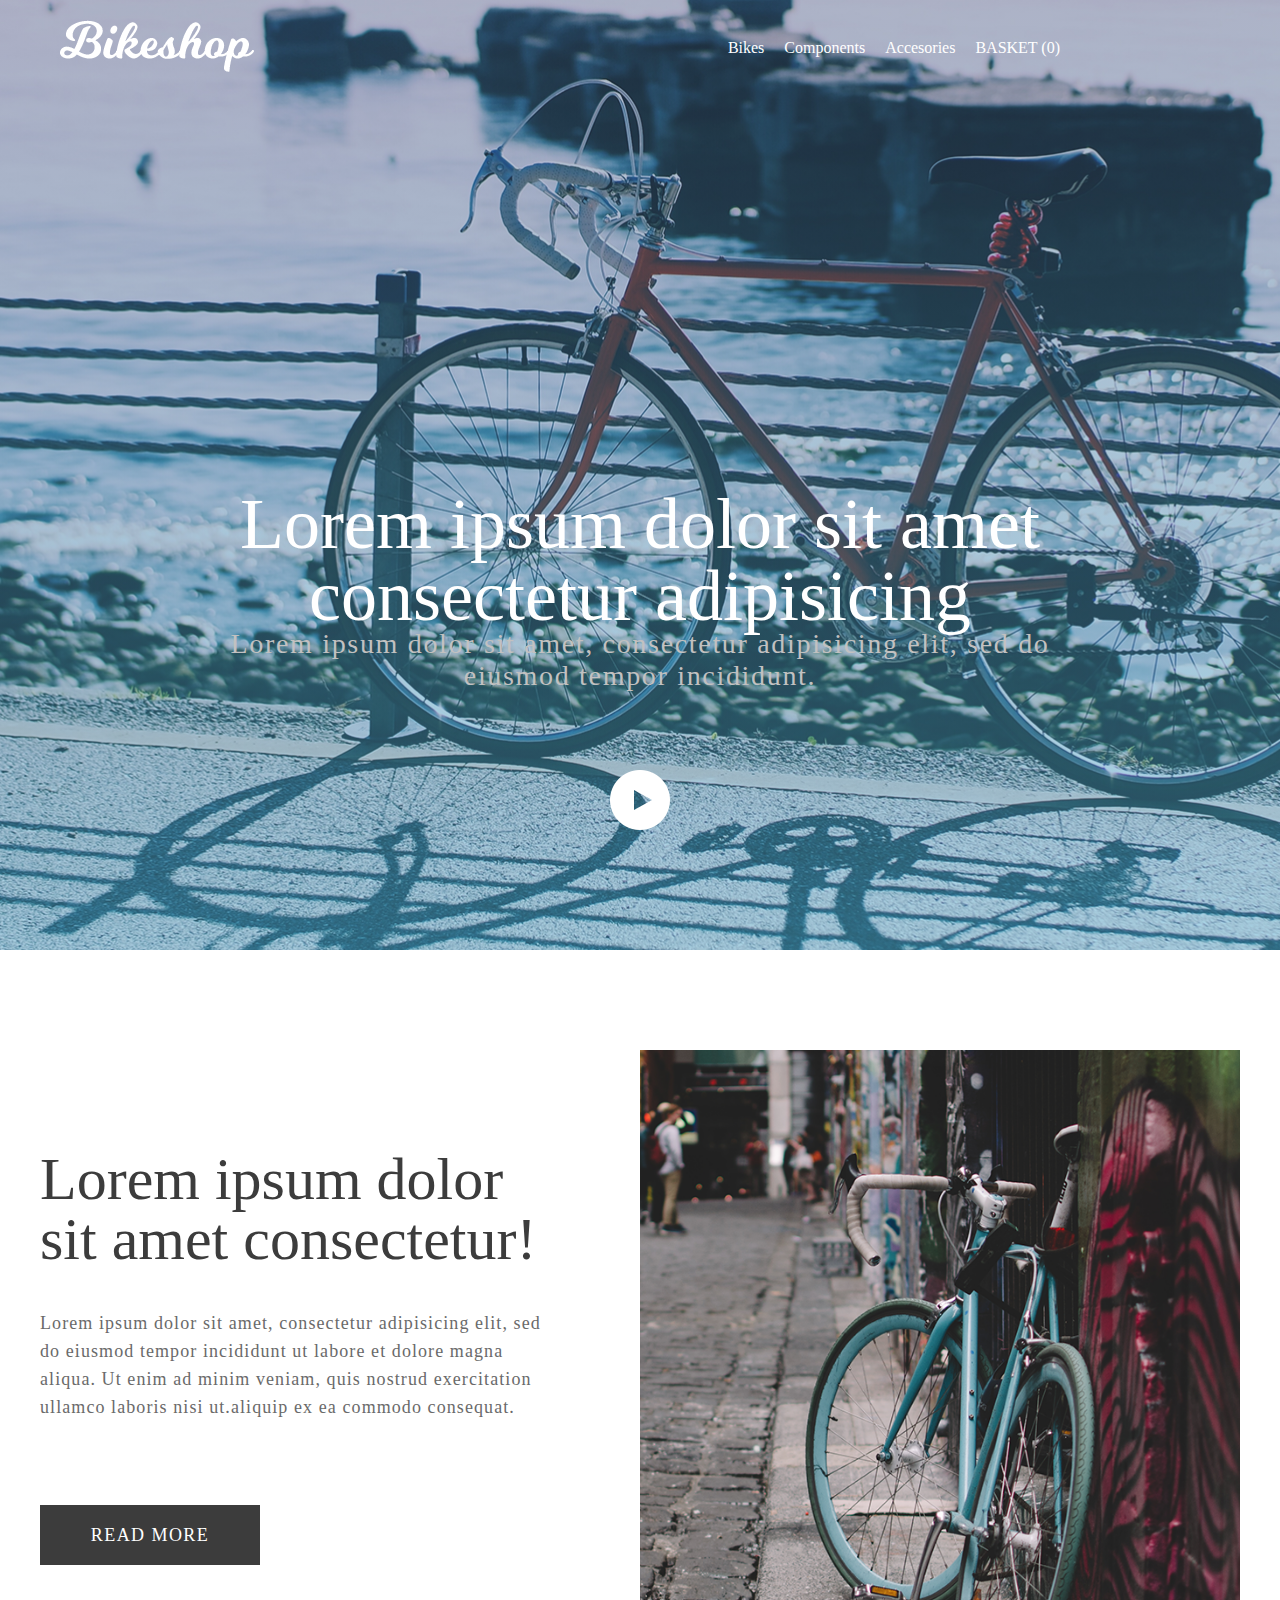
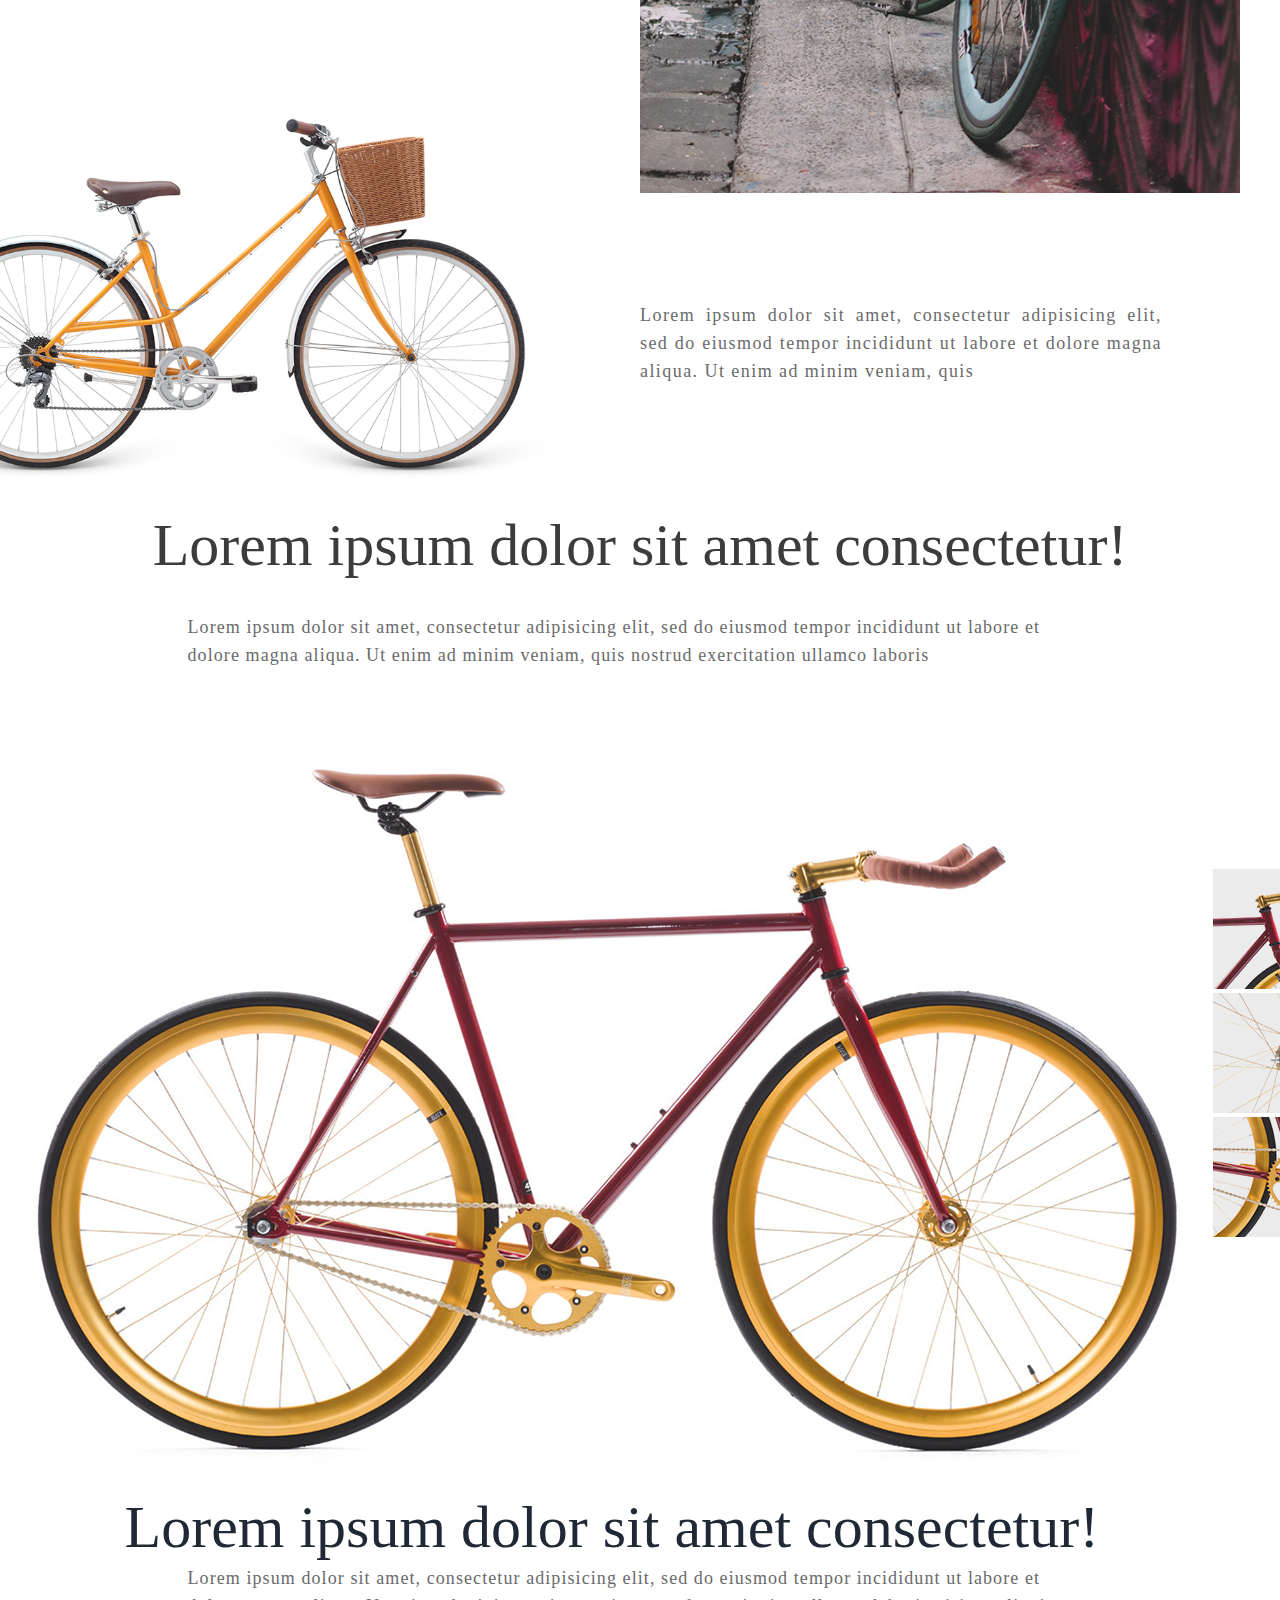
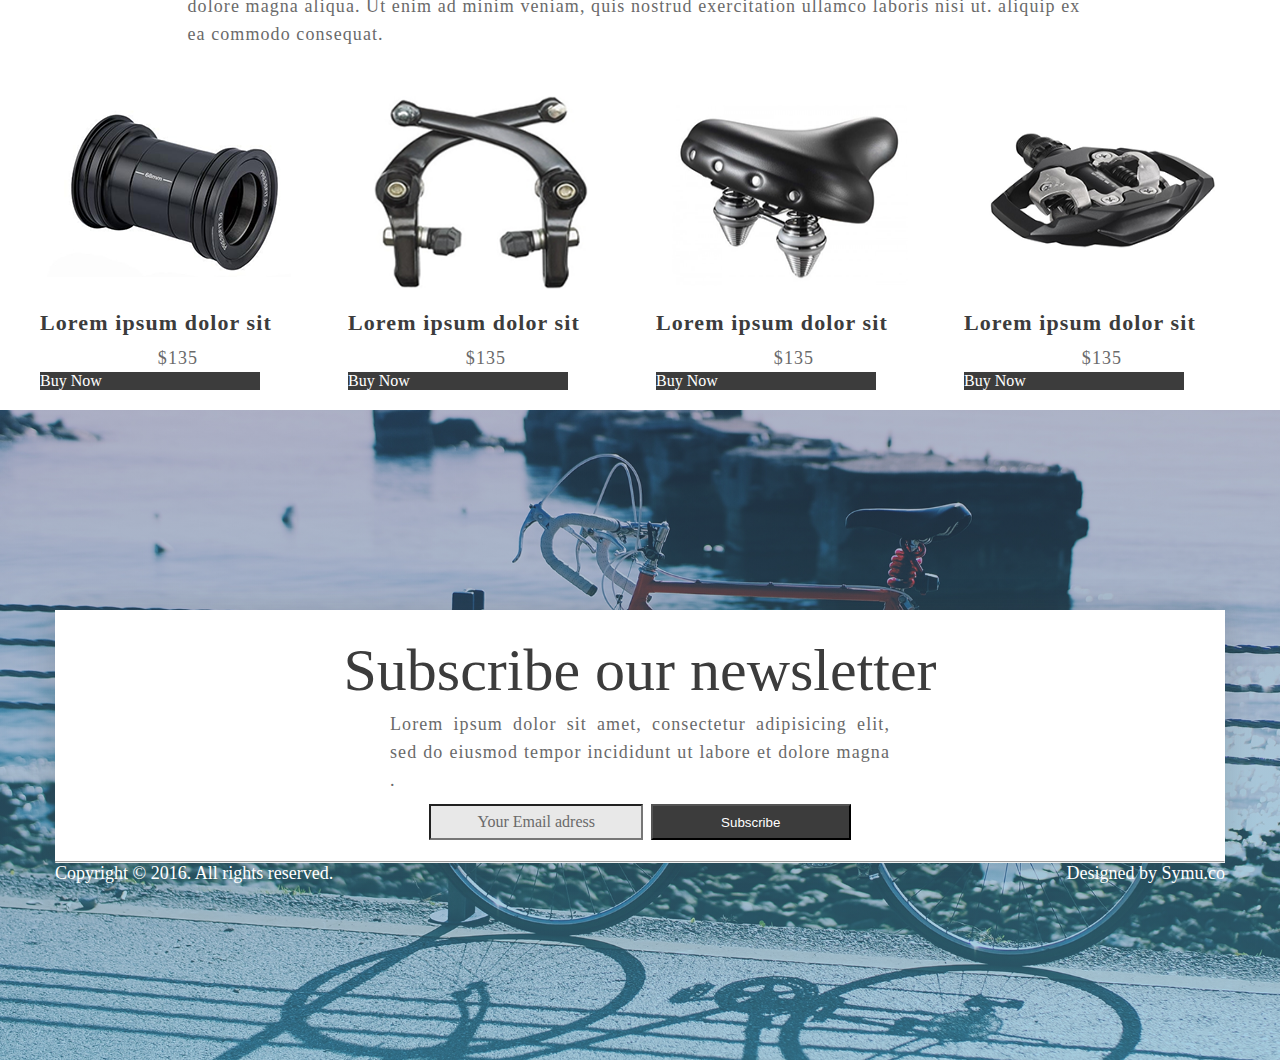
<file: index.html>
<!DOCTYPE html>
<html lang="en">
<head>
    <meta charset="UTF-8">
    <title>Document</title>
    <link rel="stylesheet" href="style.css">
</head>
<body>
    
    
    <header>
      <div class="container">
         <div class="menu-up">
          <div class="logo">
              <a href="#"><img src="img/bikeshop.png" alt="logo"></a>
              
          </div>
          
          <nav>
              <ul class="menu-items">
                  <li><a href="#">Bikes</a></li>
                   <li><a href="#">Components</a></li>
                   <li><a href="#">Accesories</a></li>
                  
					<li class="menu-icon">
						<a href="#" class="basket-icon">BASKET (0)</a>
					</li>
				</ul>
             
              
              
        </nav>
        </div>     
</div>

          
<div class="container">
         <div class="text-header">
            <h1>Lorem ipsum dolor sit amet 
consectetur adipisicing</h1>
       <p>Lorem ipsum dolor sit amet, consectetur adipisicing elit, sed do eiusmod tempor incididunt.
       </p>
    
 </div>
       </div>
                         
       <div class="button">
           <a href="#"><img src="img/play.png" alt="play"></a>
           
       </div>
    
    </header>
    
    <section class="bike">
       <div class="container">
           <div class="content-text">
           <div class="content-text1">
              <div class="text">
               <h1>Lorem ipsum dolor 
sit amet consectetur!</h1>
               
                <p>Lorem ipsum dolor sit amet, consectetur adipisicing elit, sed do eiusmod tempor incididunt ut labore et dolore magna aliqua. Ut enim ad minim veniam, quis nostrud exercitation ullamco laboris nisi ut.aliquip ex ea commodo consequat. 



</p>
             </div>
              
                <div class="buttonbike"><a href="#">Read More</a></div>
                <div class="bike1">
                <img src="img/bike.png" alt="bike1">
                </div>
           </div>
           
           <div class="content-text2">
              <div class="bike2">
                  <img src="img/bike1.png" alt="bike2">
              </div>
              <p>Lorem ipsum dolor sit amet, consectetur adipisicing elit, sed do eiusmod tempor incididunt ut labore et dolore magna aliqua. Ut enim ad minim veniam, quis </p>
               
               
               
               
               
               
           </div>
           
          
           
           
           </div>
           
           
           
       </div> 
        
        
        
        
        
        
    </section>
    
    
    <section class="bikecenter">   
    <div class="container">
    <h1>Lorem ipsum dolor sit amet consectetur!</h1>
    <p>Lorem ipsum dolor sit amet, consectetur adipisicing elit, sed do eiusmod tempor incididunt ut labore et dolore magna aliqua. Ut enim ad minim veniam, quis nostrud exercitation ullamco laboris </p>
    
    </div>
    <div class="bikephotoall">
    <div class="bikephoto">    
        
        <img src="img/bikephoto.png" alt="bike">
        
        
    </div>
    
    <div class="bikephotos">
        <img src="img/1.png" alt="">
           <img src="img/2.png" alt="">
              <img src="img/3.png" alt="">
        
        
    </div>
    
    </div>
    
    
    
    
    
    
    
    
    </section>  
    <section class="accesories">
                     <div class="container">

            <h1>Lorem ipsum dolor sit amet consectetur!</h1>
            <p>Lorem ipsum dolor sit amet, consectetur adipisicing elit, sed do eiusmod tempor incididunt ut labore et dolore magna aliqua. Ut enim ad minim veniam, quis nostrud exercitation ullamco laboris nisi ut.
aliquip ex ea commodo consequat. 

</p>
          
                  
 
              
                
                  
                      
        <div class="acces-all">
            
            
            <div class="col">
                <img src="img/11.png" alt="photo" class="photoacces">
               <h1>Lorem ipsum dolor sit</h1> 
               <p>$135</p>
               <div class="buttonacces"><a href="#">Buy Now</a></div>
                
                
            </div>
            <div class="col">
                <img src="img/12.png" alt="photo" class="photoacces">
               <h1>Lorem ipsum dolor sit</h1> 
               <p>$135</p>
               <div class="buttonacces"><a href="#">Buy Now</a></div>
                
                
            </div>
            <div class="col">
                <img src="img/13.png" alt="photo" class="photoacces">
               <h1>Lorem ipsum dolor sit</h1> 
               <p>$135</p>
               <div class="buttonacces"><a href="#">Buy Now</a></div>
                
                
            </div>
            <div class="col">
                <img src="img/14.png" alt="photo" class="photoacces">
               <h1>Lorem ipsum dolor sit</h1> 
               <p>$135</p>
               <div class="buttonacces"><a href="#">Buy Now</a></div>
                
                
            </div>
            
            
            
            
        </div>    
            
                    </div>
            </section>
    
       
       <footer>
       <div class="container">
           <div class="box1">
               
               <h1>Subscribe our newsletter</h1>
               <p>Lorem ipsum dolor sit amet, consectetur adipisicing elit, sed do eiusmod tempor incididunt ut labore et dolore magna .</p>
               
               <form class="myForm">
  
              <input type="email" name="email_address" id="email_address" value="Your Email adress">
             
               <button>Subscribe</button>
               </form>
               
               </div>
               <hr>
               
               <div class="bottom-text">
                   
                   <p>Copyright © 2016. All rights reserved.</p>
                   <p>Designed by Symu.co</p>
                   </div>
                   </div>
              
                           

           
       </footer>
       
</body>
</html>
</file>
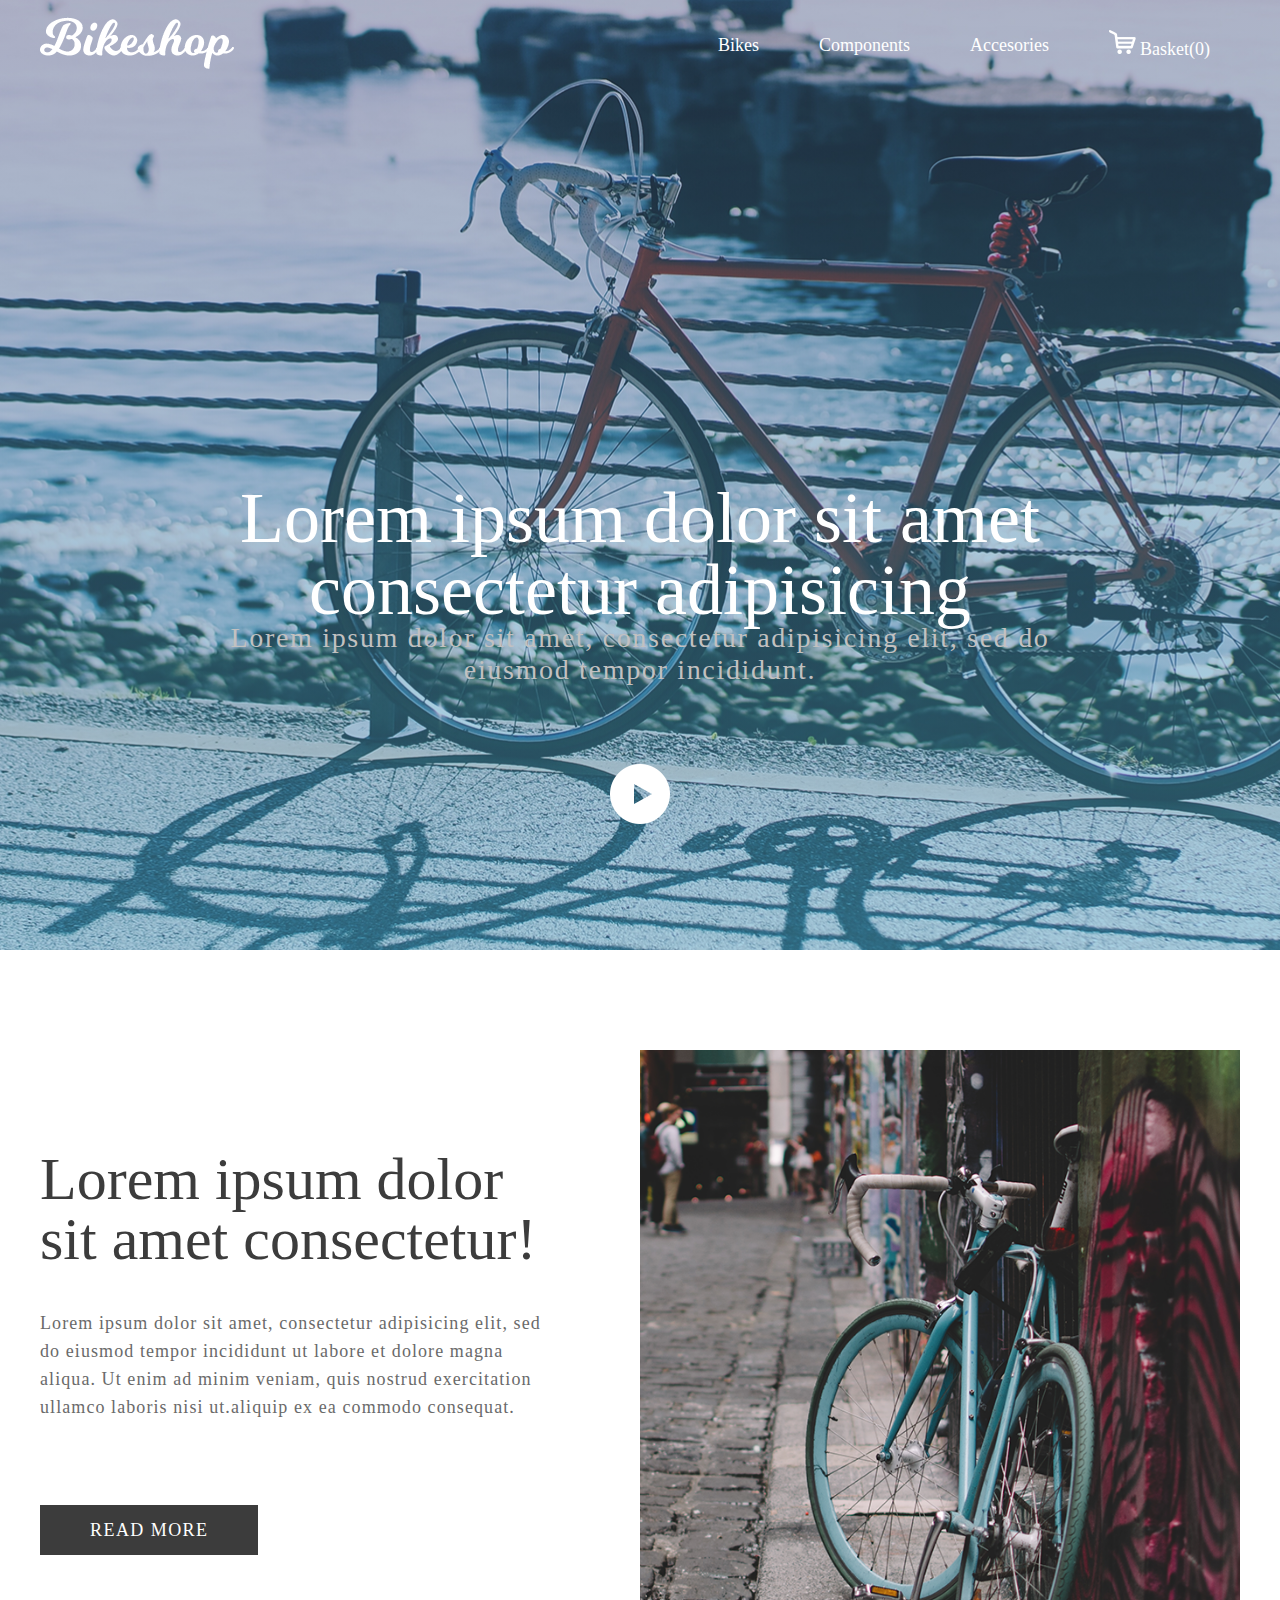
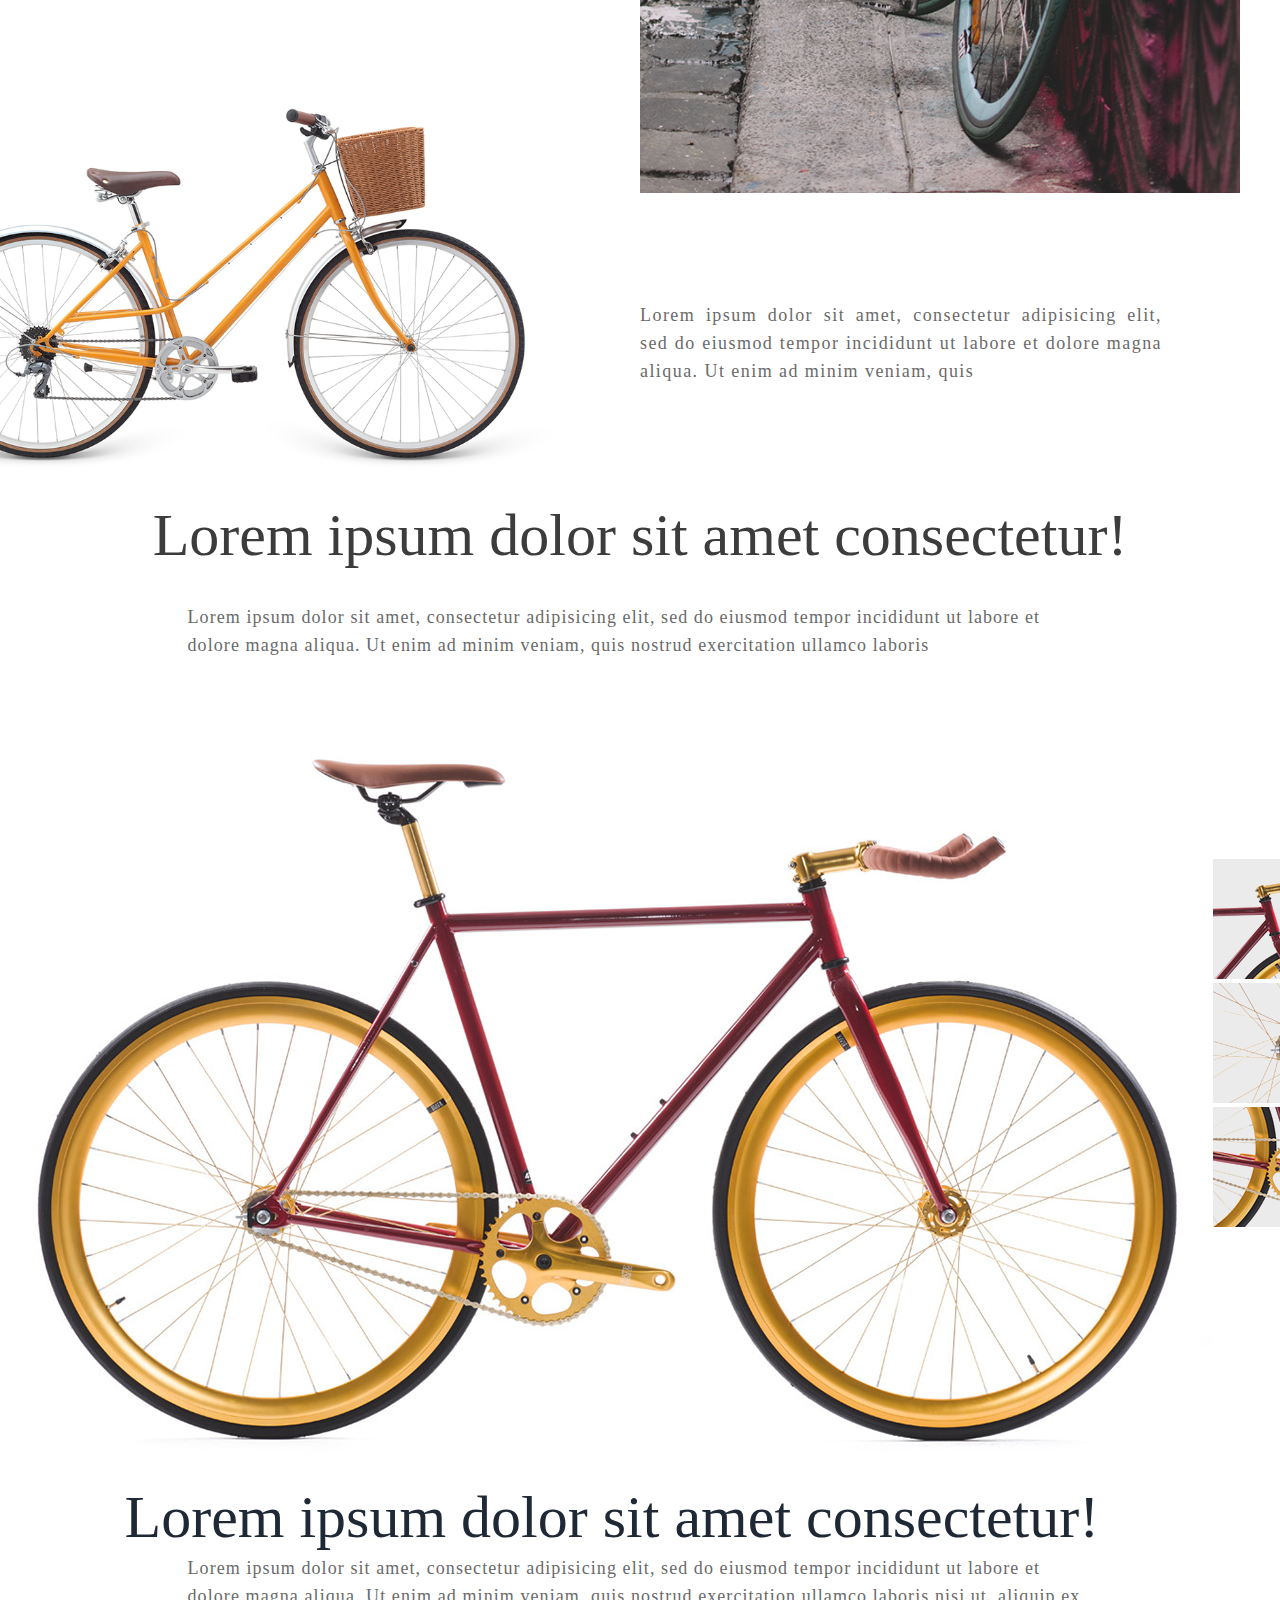
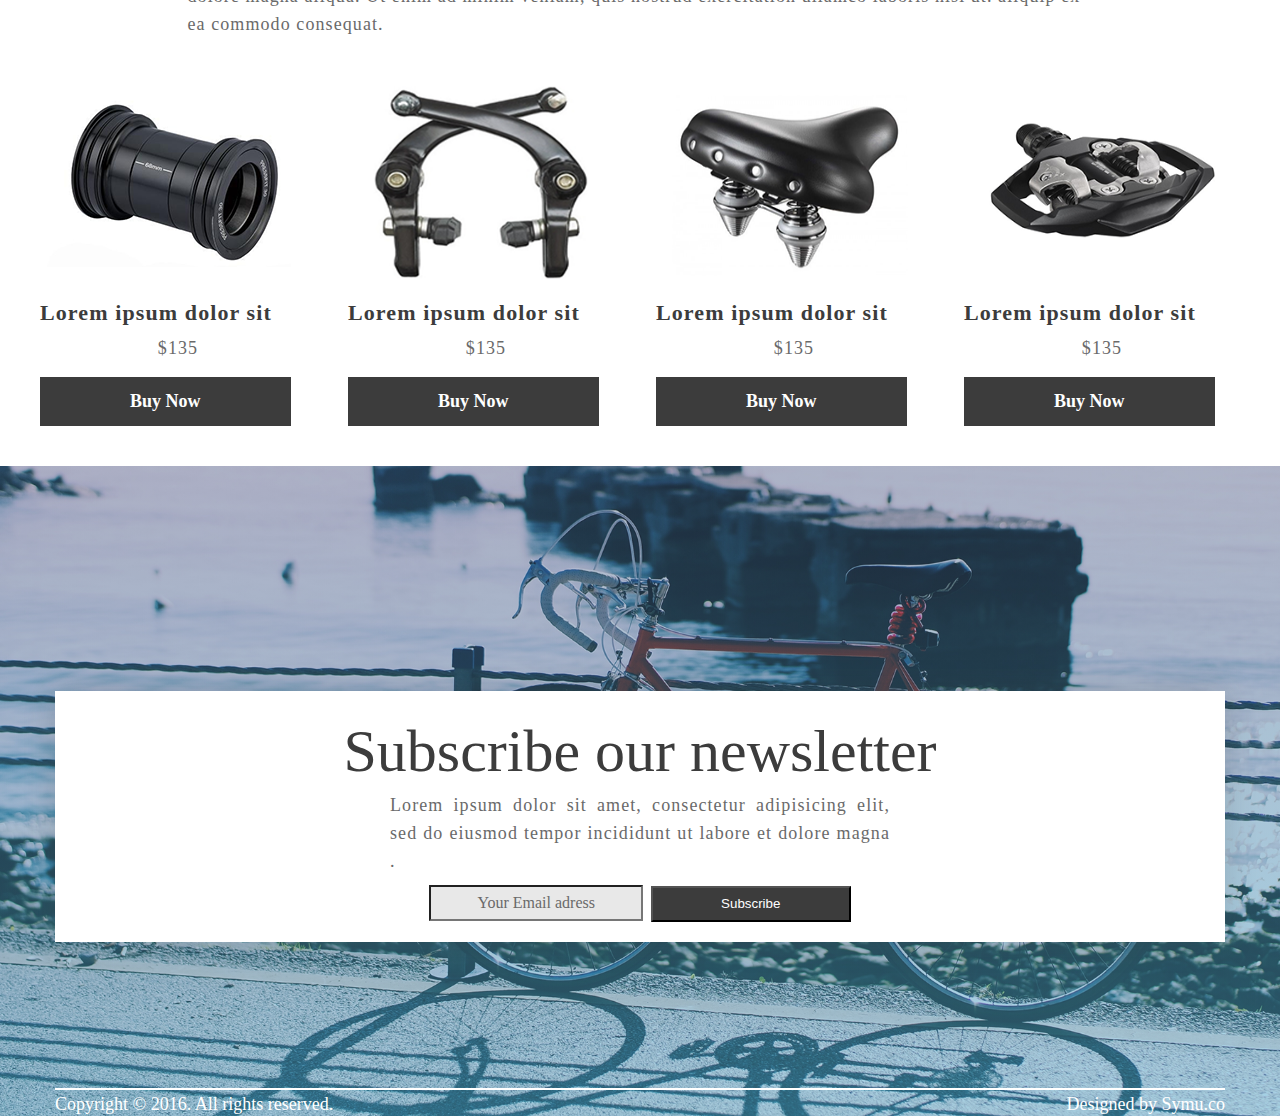
<file: 2/index.html>
<!DOCTYPE html>
<html lang="en">
<head>
    <meta charset="UTF-8">
    <title>Document</title>
    <link rel="stylesheet" href="style.css">
</head>
<body>
    
    
    <header>
      <div class="container">
        
          <div class="logo">
              <a href="#"><img src="img/bikeshop.png" alt="logo"></a>
              
          </div>
          
          <nav>
              <ul class="menu-items">
                  <li><a href="#">Bikes</a></li>
                   <li><a href="#">Components</a></li>
                   <li><a href="#">Accesories</a></li>
                  <li class="menu-icon">
						<img src="img/icon.png" alt="" class="basket-icon">
						<a href="#">Basket(0)</a>
				
					</li>
					</ul>
             
              
              
        </nav>
        </div>     


          
<div class="container">
         <div class="text-header">
            <h1>Lorem ipsum dolor sit amet 
consectetur adipisicing</h1>
       <p>Lorem ipsum dolor sit amet, consectetur adipisicing elit, sed do eiusmod tempor incididunt.
       </p>
    
 </div>
       </div>
                         
       <div class="button">
           <a href="#"><img src="img/play.png" alt="play"></a>
           
       </div>
    
    </header>
    
    <section class="bike">
       <div class="container">
           <div class="content-text">
           <div class="content-text1">
              <div class="text">
               <h1>Lorem ipsum dolor 
sit amet consectetur!</h1>
               
                <p>Lorem ipsum dolor sit amet, consectetur adipisicing elit, sed do eiusmod tempor incididunt ut labore et dolore magna aliqua. Ut enim ad minim veniam, quis nostrud exercitation ullamco laboris nisi ut.aliquip ex ea commodo consequat. 



</p>
             </div>
              
                <div class="buttonbike"><a href="#">Read More</a></div>
                <div class="bike1">
                <img src="img/bike.png" alt="bike1">
                </div>
           </div>
           
           <div class="content-text2">
              <div class="bike2">
                  <img src="img/bike1.png" alt="bike2">
              </div>
              <p>Lorem ipsum dolor sit amet, consectetur adipisicing elit, sed do eiusmod tempor incididunt ut labore et dolore magna aliqua. Ut enim ad minim veniam, quis </p>
               
               
               
               
               
               
           </div>
           
          
           
           
           </div>
           
           
           
       </div> 
        
        
        
        
        
        
    </section>
    
    
    <section class="bikecenter">   
    <div class="container">
    <h1>Lorem ipsum dolor sit amet consectetur!</h1>
    <p>Lorem ipsum dolor sit amet, consectetur adipisicing elit, sed do eiusmod tempor incididunt ut labore et dolore magna aliqua. Ut enim ad minim veniam, quis nostrud exercitation ullamco laboris </p>
    
    </div>
    <div class="bikephotoall">
    <div class="bikephoto">    
        
        <img src="img/bikephoto.png" alt="bike">
        
        
    </div>
    
    <div class="bikephotos">
        <img src="img/1.png" alt="">
           <img src="img/2.png" alt="">
              <img src="img/3.png" alt="">
        
        
    </div>
    
    </div>
    
    
    
    
    
    
    
    
    </section>  
    <section class="accesories">
                     <div class="container">

            <h1>Lorem ipsum dolor sit amet consectetur!</h1>
            <p>Lorem ipsum dolor sit amet, consectetur adipisicing elit, sed do eiusmod tempor incididunt ut labore et dolore magna aliqua. Ut enim ad minim veniam, quis nostrud exercitation ullamco laboris nisi ut.
aliquip ex ea commodo consequat. 

</p>
          
                  
 
              
                
                  
                      
        <div class="acces-all">
            
            
            <div class="col">
                <img src="img/11.png" alt="photo" class="photoacces">
               <h1>Lorem ipsum dolor sit</h1> 
               <p>$135</p>
              <a href="#" class="btn btn-primary">Buy Now</a>
                
                
            </div>
            <div class="col">
                <img src="img/12.png" alt="photo" class="photoacces">
               <h1>Lorem ipsum dolor sit</h1> 
               <p>$135</p>
               <a href="#" class="btn btn-primary">Buy Now</a>
                
                
            </div>
            <div class="col">
                <img src="img/13.png" alt="photo" class="photoacces">
               <h1>Lorem ipsum dolor sit</h1> 
               <p>$135</p>
               <a href="#" class="btn btn-primary">Buy Now</a>
                
                
            </div>
            <div class="col">
                <img src="img/14.png" alt="photo" class="photoacces">
               <h1>Lorem ipsum dolor sit</h1> 
               <p>$135</p>
               <a href="#" class="btn btn-primary">Buy Now</a>
                
                
            </div>
            
            
            
            
        </div>    
            
                    </div>
            </section>
    
       
       <footer>
       <div class="container">
           <div class="box1">
               
               <h1>Subscribe our newsletter</h1>
               <p>Lorem ipsum dolor sit amet, consectetur adipisicing elit, sed do eiusmod tempor incididunt ut labore et dolore magna .</p>
               
               <form class="myForm">
  
              <input type="email" name="email_address" id="email_address" value="Your Email adress">
             
               <button>Subscribe</button>
               </form>
               
               </div>
               
               <hr>
               
               <div class="bottom-text">
                   
                   <p>Copyright © 2016. All rights reserved.</p>
                   <p>Designed by Symu.co</p>
                   </div>
                   </div>
              
                           

           
       </footer>
       
</body>
</html>
</file>
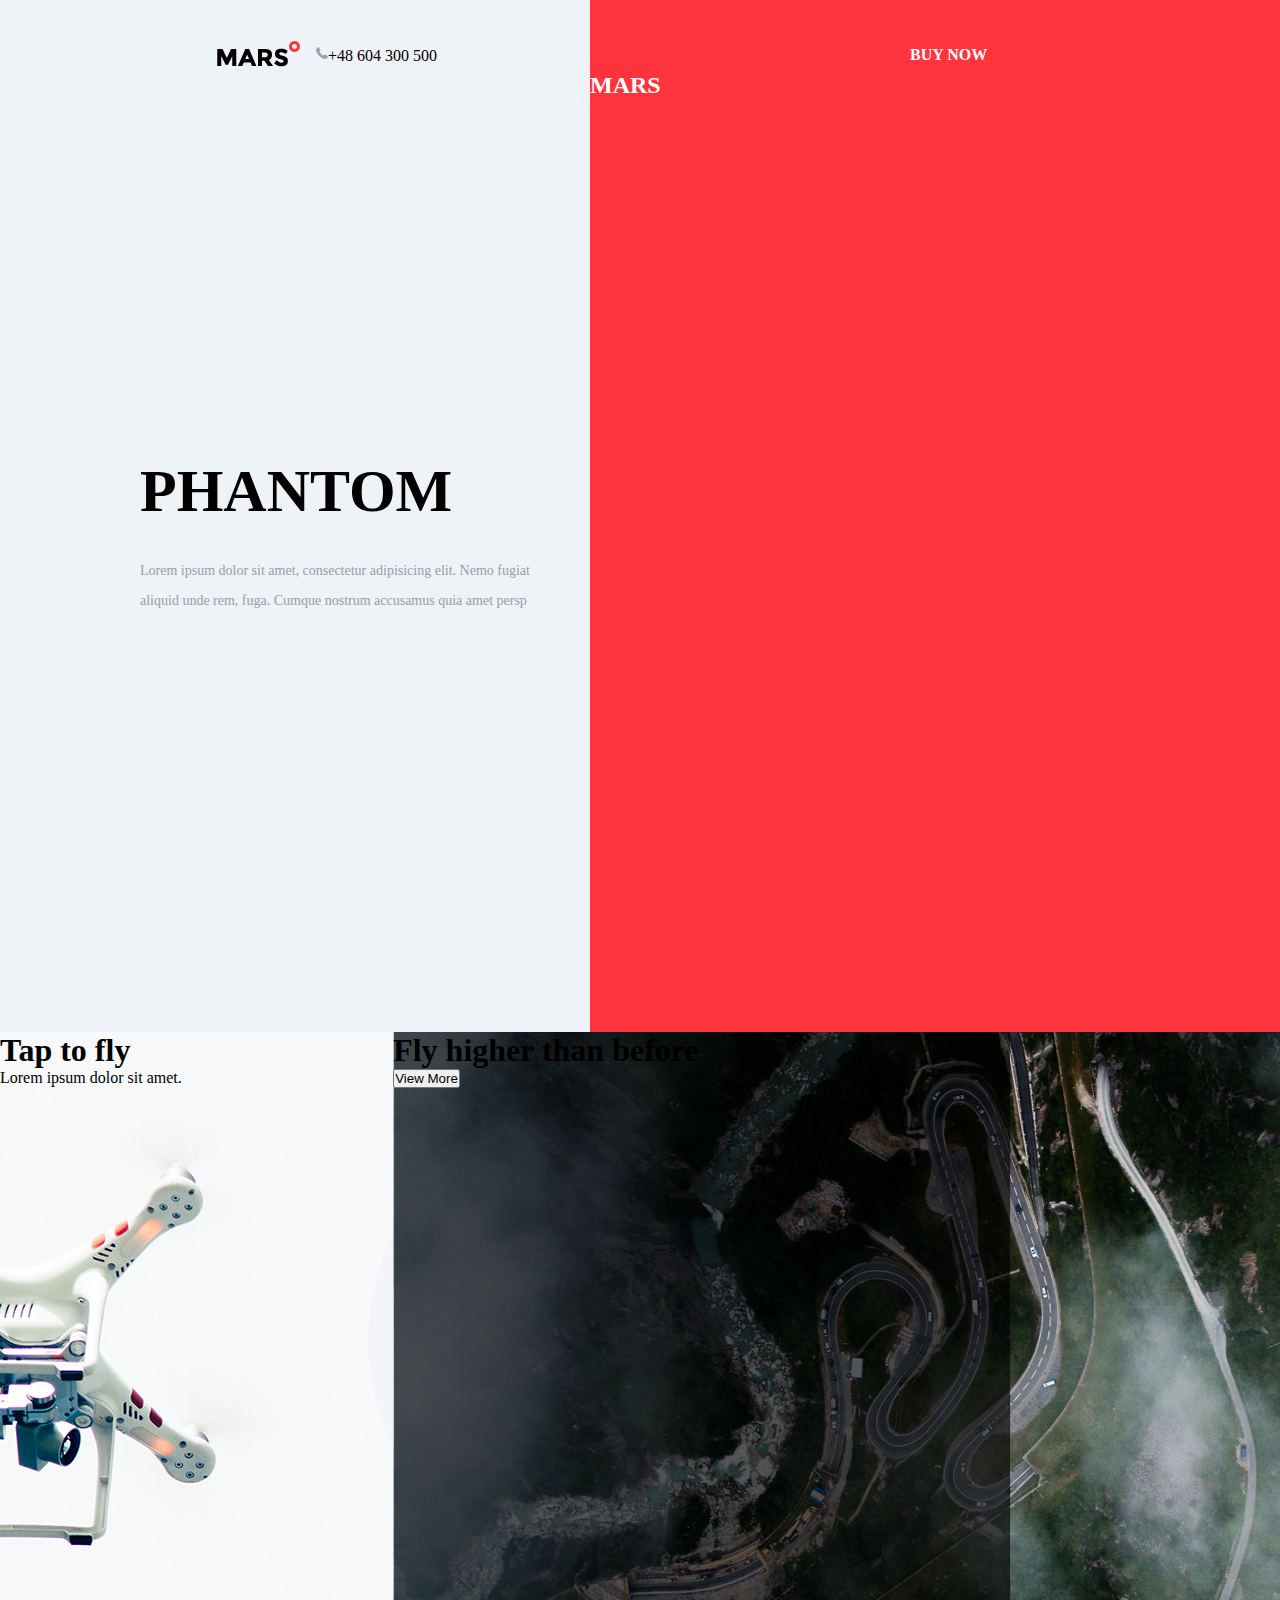
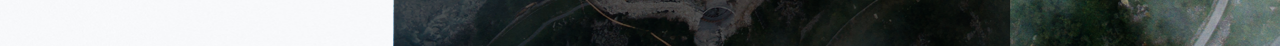
<file: 3/index.html>
<!DOCTYPE html>
<html lang="en">
<head>
    <meta charset="UTF-8">
    <title>Document</title>
    <link rel="stylesheet" href="style.css">
</head>
<body>
    <header>
         <section class="left">
       <div class="logo-info">
          <div class="logo">
           <img src="img/logo.png" alt="logo">
           </div>
           <div class="info">
               <img src="img/phone.png" alt="phone">
               <p>+48 604 300 500</p>
           </div>
           
       </div> 
       
       
       <h2>Phantom</h2>
        <p class="info-p">Lorem ipsum dolor sit amet, consectetur adipisicing elit. Nemo fugiat aliquid unde rem, fuga. Cumque nostrum accusamus quia amet persp</p>
        
       
       
      </section>
         
          <section class="right">
         <div class="buy-info">
          <p>Buy Now</p>
           </div>
          
          <div class="mars">
              <p>Mars</p>
          </div>
         
     
        
        </section>
    </header>
    <section class="fly">
        
        <div class="flyboxes">
            <div class="fly1">
                <h1>Tap to fly</h1>
                <p>Lorem ipsum dolor sit amet.</p>
                
                
            </div>
             <div class="fly2">
                <h1>Fly higher than before</h1>
               <button class="btn">View More</button>
                
                </div>
        </div>
        
        
        
    </section>
    
</body>
</html>
</file>
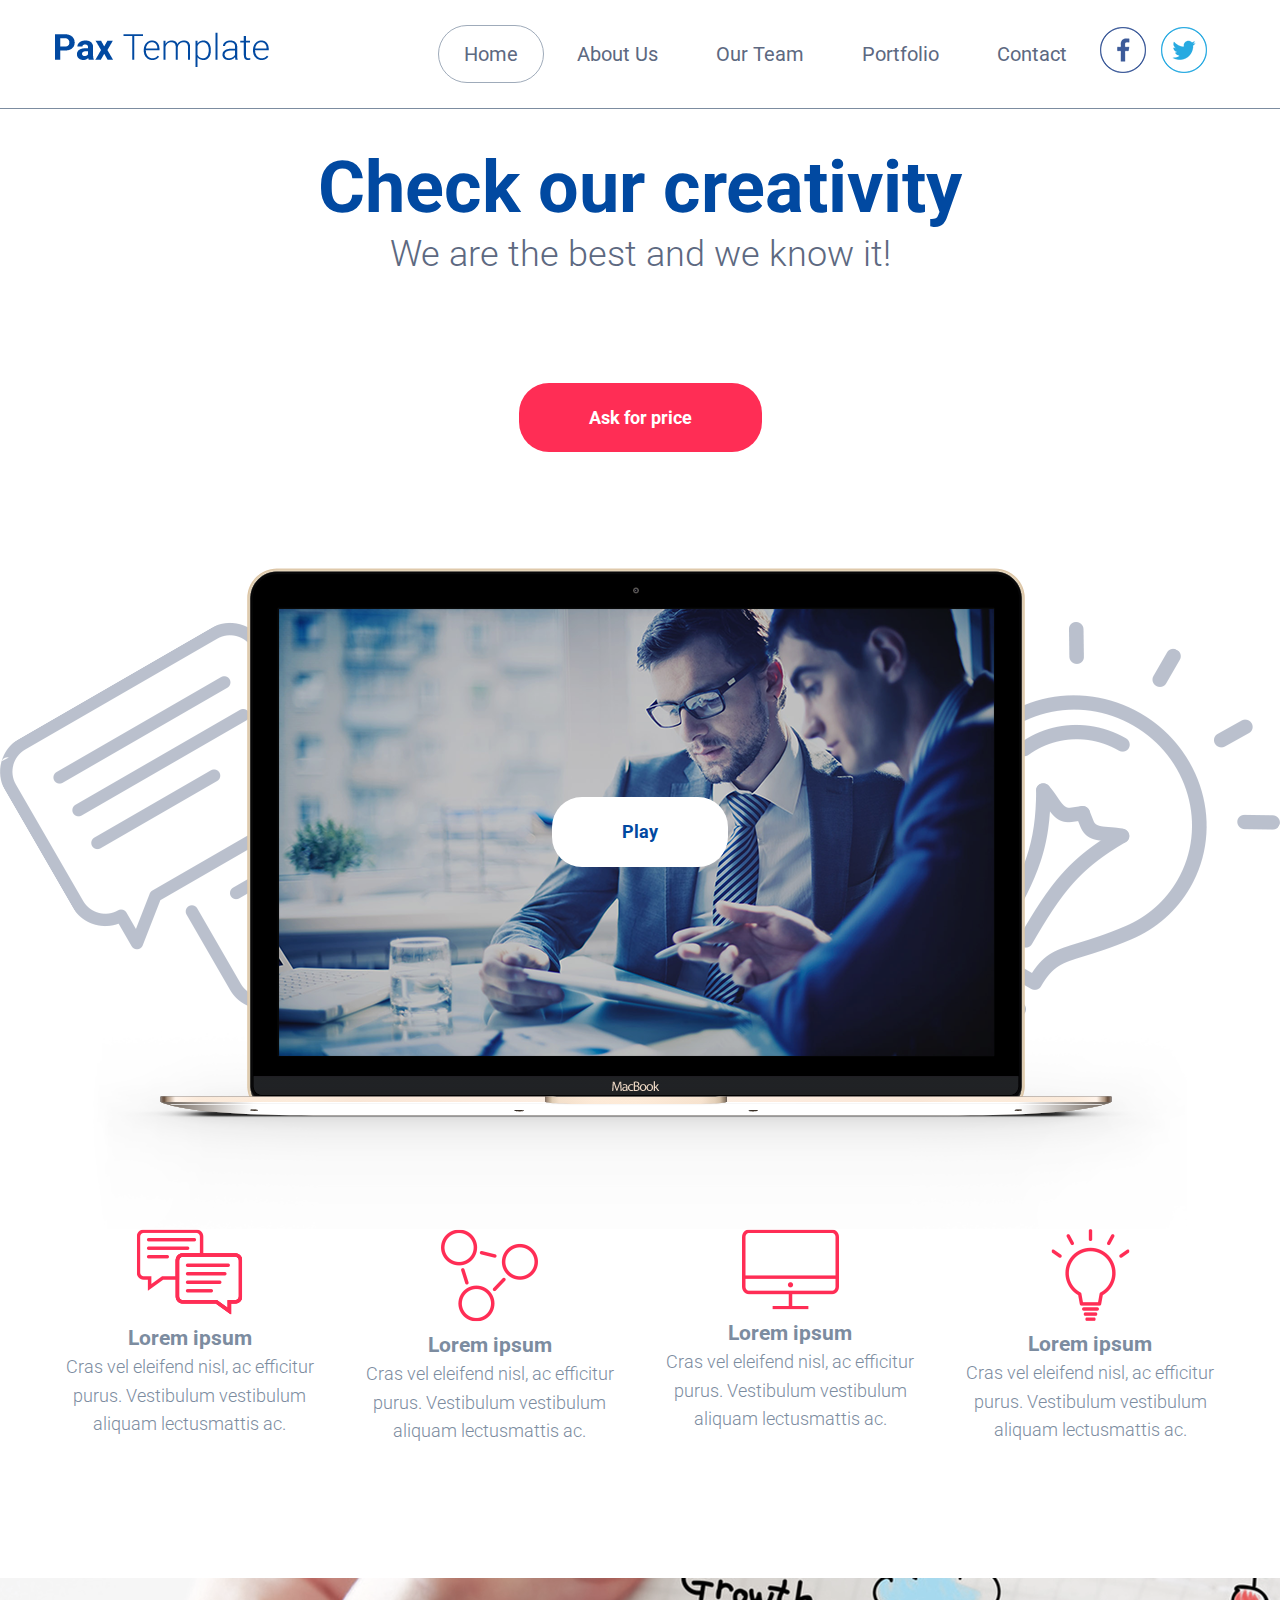
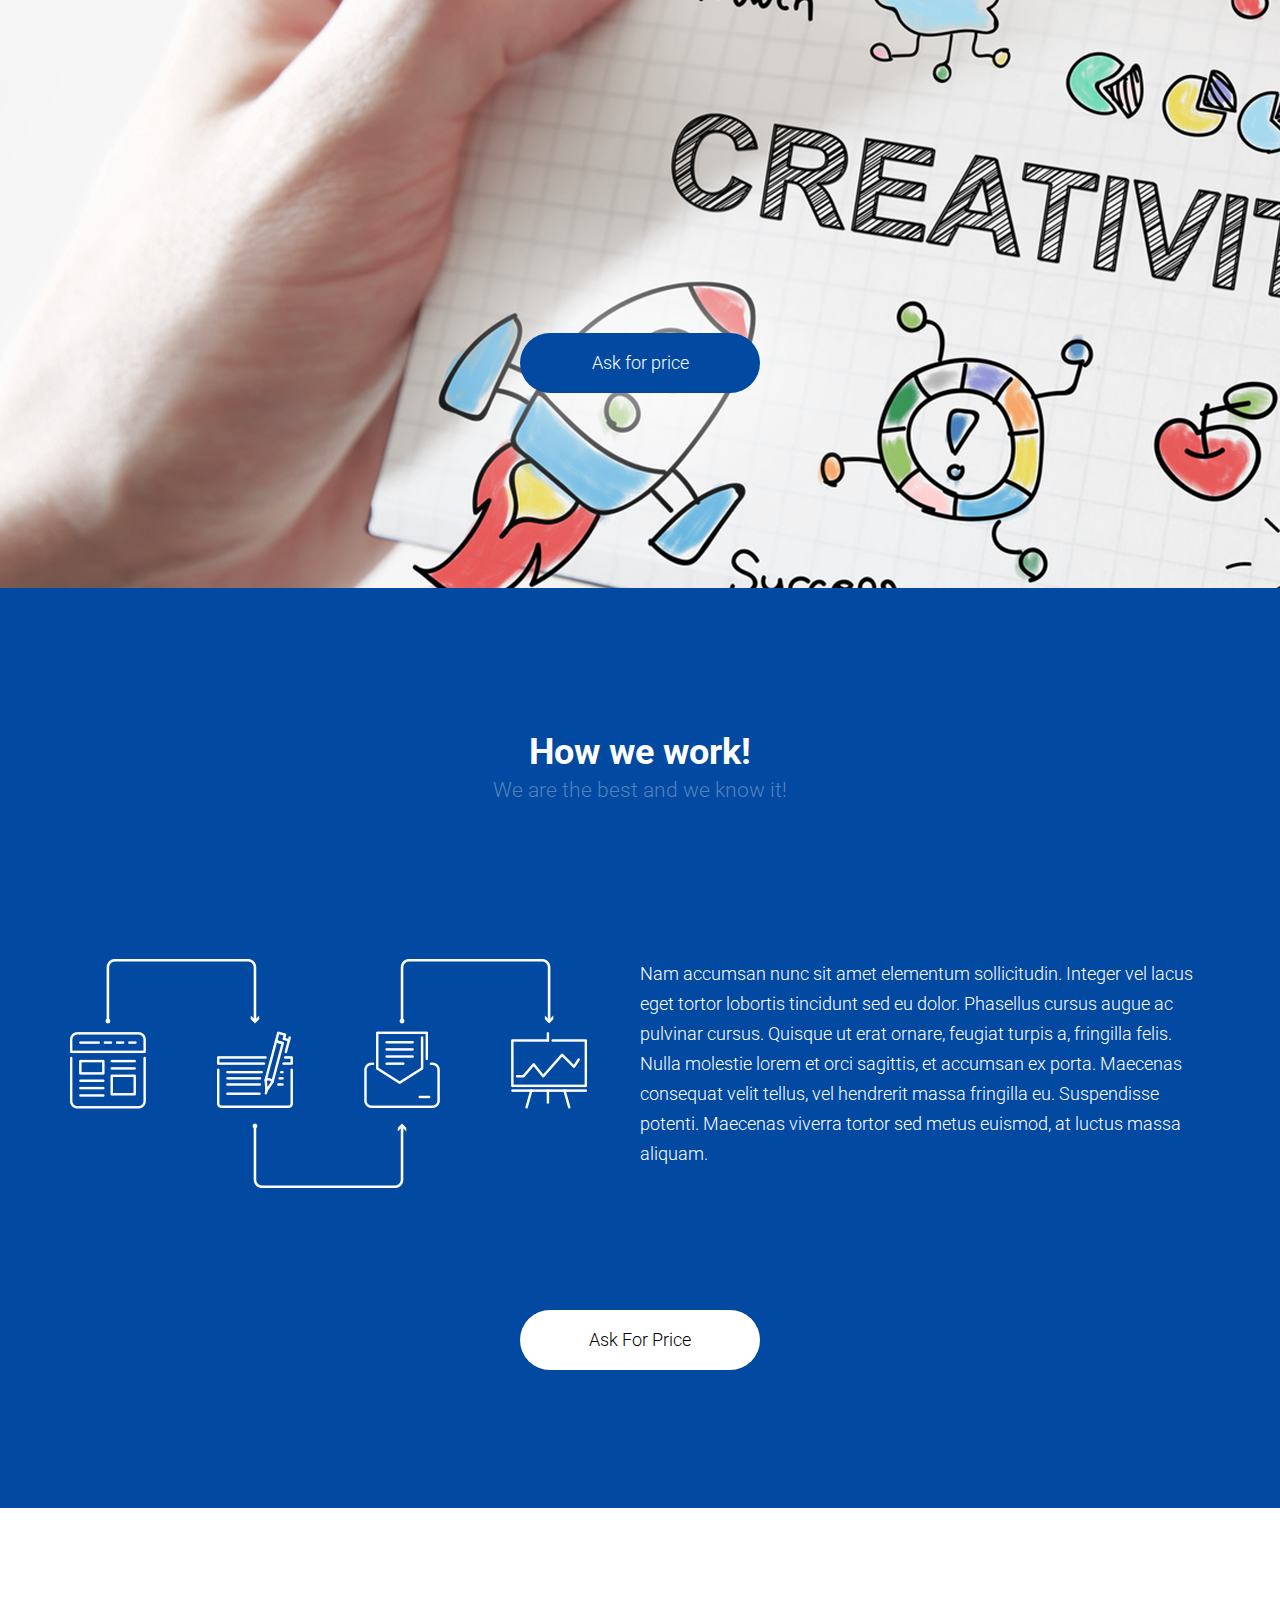
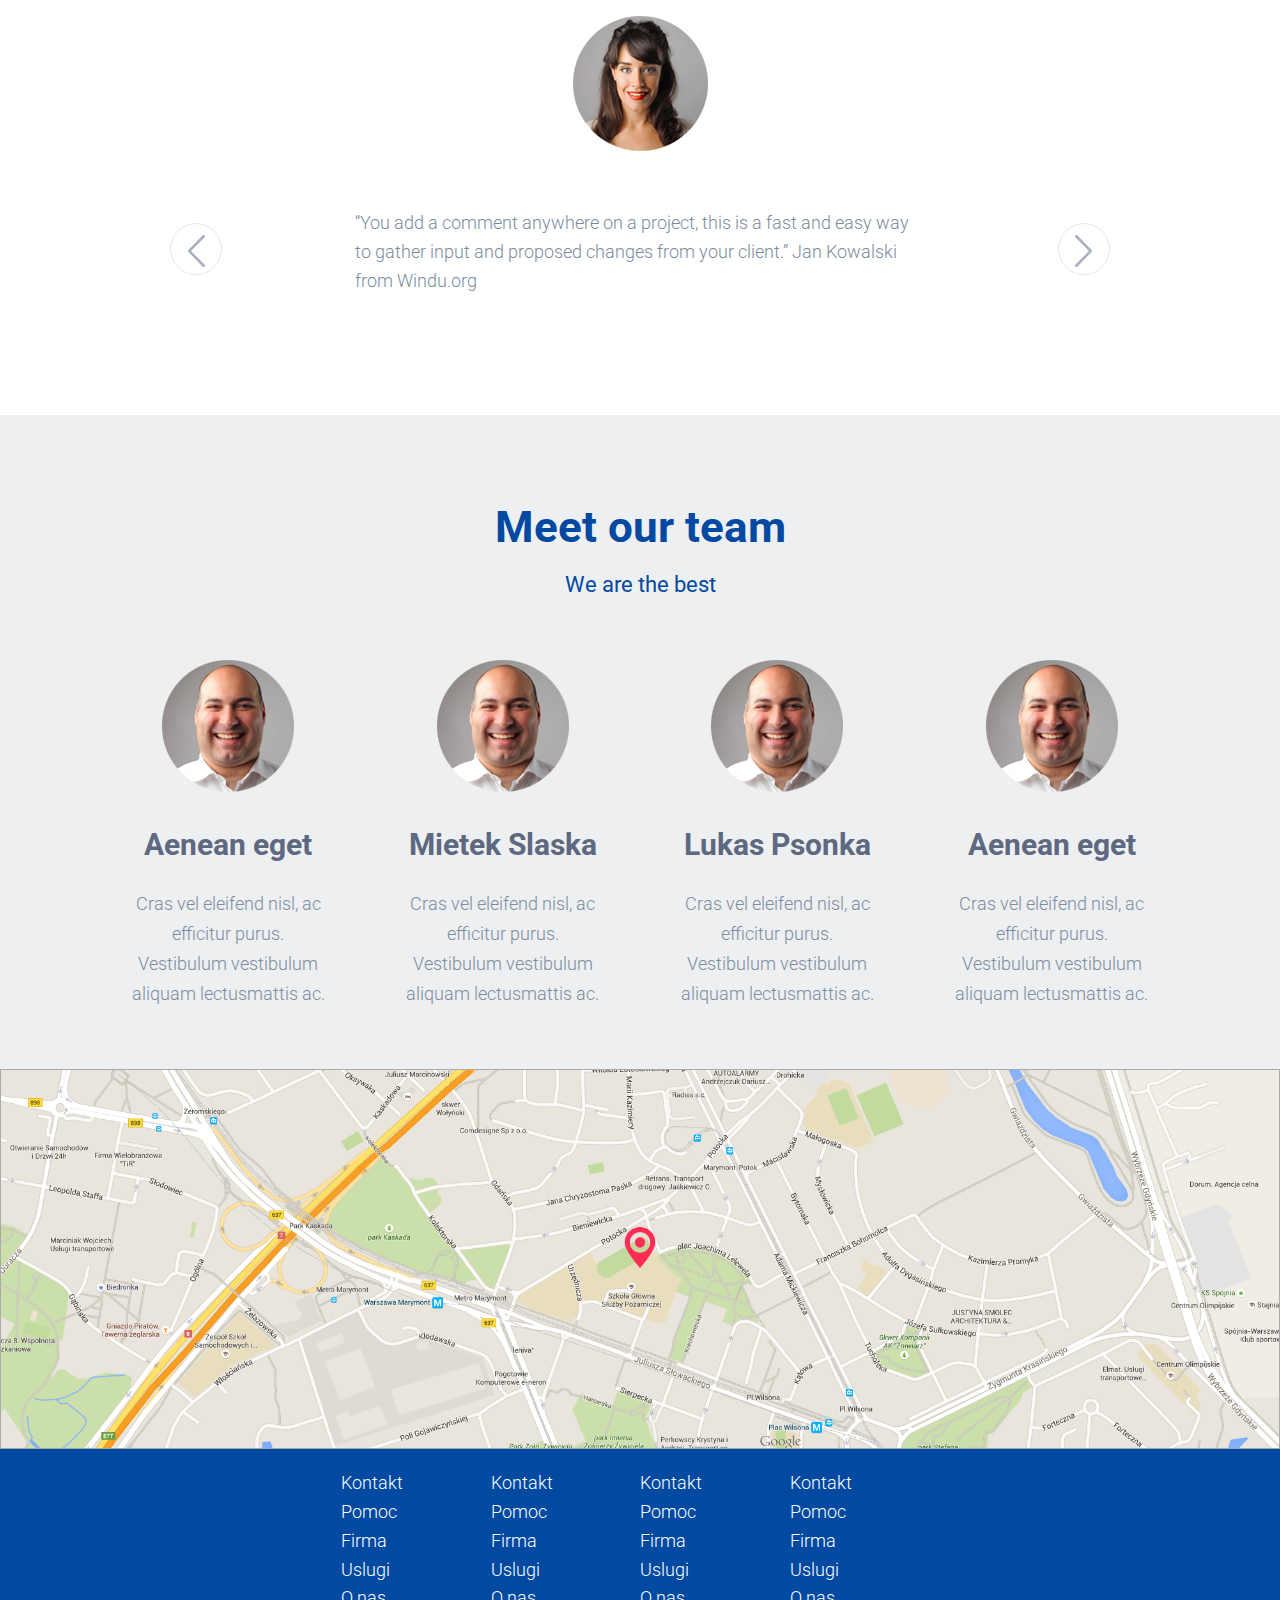
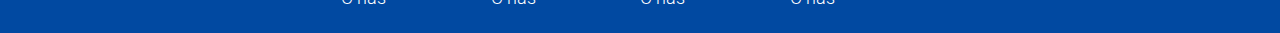
<file: 1/index1.html>
<!DOCTYPE html>
<html lang="en">

<head>
	<meta charset="UTF-8">
	<meta name="viewport" content="width=device-width, initial-scale=1.0">
	<meta http-equiv="X-UA-Compatible" content="ie=edge">
	<title>Przenoszenie PSD -> HTML</title>
	<link rel="stylesheet" href="css/normalize.css">
	<link rel="stylesheet" href="css/style.css">
	
	<!-- Fonts -->
	<link href="https://fonts.googleapis.com/css?family=Roboto:300,300i,400,400i,700,700i&amp;subset=latin-ext" rel="stylesheet">
</head>

<body>
	<header class="page-header">
		<div class="container">
		
			<div class="logo"><a href="#"><img src="img/logo.png" alt="Company XYZ"></a></div>
			
			
			<nav>
				<ul class="menu-items">
					<li><a href="#" class="active">Home</a></li>
					<li><a href="#">About Us</a></li>
					<li><a href="#">Our Team</a></li>
					<li><a href="#">Portfolio</a></li>
					<li><a href="#">Contact</a></li>
					<li class="menu-icon">
						<a href="#" class="facebook-icon"></a>
					</li>
					<li class="menu-icon">
						<a href="#" class="twitter-icon"></a>
					</li>
				</ul>
			</nav>
		</div>
	</header>
	
	<section class="page-section intro-section">
		<header class="section-header">
			<h2>Check our creativity</h2>
			<p>We are the best and we know it!</p>
		</header>
		
		<section class="intro-cta">
			<a href="#" class="btn btn-primary">Ask for price</a>
		</section>
		
		<section class="intro-video">
			<div class="intro-video-image">
				<img src="img/mac-book.png" alt="">
				<a href="#" class="btn btn-default">Play</a>
			</div>
		</section>
		
		<section class="feature-boxes">
			<div class="container">
				<div class="feature-box">
					<img src="img/icon-1.png" alt="">
					<h3>Lorem ipsum</h3>
					<p>Cras vel eleifend nisl, ac efficitur purus. Vestibulum vestibulum aliquam lectusmattis ac.</p>
				</div>
				<div class="feature-box">
					<img src="img/icon-2.png" alt="">
					<h3>Lorem ipsum</h3>
					<p>Cras vel eleifend nisl, ac efficitur purus. Vestibulum vestibulum aliquam lectusmattis ac.</p>
				</div>
				<div class="feature-box">
					<img src="img/icon-3.png" alt="">
					<h3>Lorem ipsum</h3>
					<p>Cras vel eleifend nisl, ac efficitur purus. Vestibulum vestibulum aliquam lectusmattis ac.</p>
				</div>
				<div class="feature-box">
					<img src="img/icon-4.png" alt="">
					<h3>Lorem ipsum</h3>
					<p>Cras vel eleifend nisl, ac efficitur purus. Vestibulum vestibulum aliquam lectusmattis ac.</p>
				</div>
			</div>
		</section>
	</section>
	
	<section class="creativity">
	    
	    <div class="creativy-ctn">
	    <a href="#" class="btn-cre">Ask for price</a>
	    </div>
	</section>
	
	
	<section class="how-work">
	    <div class="container">
	        
	        
	        <div class="work">
                <h2>How we work!</h2>
                 <p>We are the best and we know it!</p> 
	            
	            
	        </div>
	        
	        
	        <div class="work-group">
	            
	            
	            <div class="vector">
	                <img src="img/vector.png" alt="vector">
	            </div>
	            
	            <div class="work-text">
	               <p>Nam accumsan nunc sit amet elementum sollicitudin. Integer vel lacus eget tortor lobortis tincidunt sed eu dolor. Phasellus cursus augue ac pulvinar cursus.

Quisque ut erat ornare, feugiat turpis a, fringilla felis. Nulla molestie lorem et orci sagittis, et accumsan ex porta.

Maecenas consequat velit tellus, vel hendrerit massa fringilla eu. Suspendisse potenti. Maecenas viverra tortor sed metus euismod, at luctus massa aliquam.
</p> 
	                
	            </div>
	            
	            
	            
	            
	        </div>
	        
	        <div class="work-cta">
	           <a href="" class="btn-work">Ask For Price</a>
	        </div>
	        
	        
	    </div>
	    
	    </section>
	    
	    <section class="mauris">
	        
	        <div class="container">
	        <div class="photo"><img src="img/layer-4.png "  alt="photo">
	       </div>
	        <div class="slogan">
	            <p>“You add a comment anywhere on a project, this is a fast and easy way to gather input and proposed changes from your client.”

Jan Kowalski from Windu.org</p>
	            
	        
	        
	        
	        </div>
	        
	        <div class="arrow1">
	          <img src="img/shape-4.png" alt="" class="arrow-shape" >
	           </div>
	           
	           
	            <div class="arrow2">
	          <img src="img/shape-3.png" alt="" class="arrow-shape" >
	           </div>

	        
	       
	        
	   
	        	        

	        
	  
	   
	    
            </div>
	       </section>
	       
	       <section class="our-team">
	           <div class="container">
	           
	           <div class="meet-our">
	            <h1>Meet our team</h1>
	            <p>We are the best</p>
	           </div>
	           
	           
	           <div class="meet-all">
	               
	               <div class="person">
                     
	                   <img src="img/layer-6.png" alt="" class="photoperson">

	                   
	                       <h1>Aenean eget</h1>
	                       <p>Cras vel eleifend nisl, ac efficitur purus. Vestibulum vestibulum aliquam lectusmattis ac.</p>
	                       
	                     
	                   </div>
                         <div class="person">
                     
	                   <img src="img/layer-6.png" alt="" class="photoperson">

	                   
	                       <h1>Mietek Slaska</h1>
	                       <p>Cras vel eleifend nisl, ac efficitur purus. Vestibulum vestibulum aliquam lectusmattis ac.</p>
	                       
	                     
	                   </div>
	                   <div class="person">
                     
	                   <img src="img/layer-6.png" alt="" class="photoperson">

	                   
	                       <h1>Lukas Psonka</h1>
	                       <p>Cras vel eleifend nisl, ac efficitur purus. Vestibulum vestibulum aliquam lectusmattis ac.</p>
	                       

	                   </div>
	                   <div class="person">
                     
	                   <img src="img/layer-6.png" alt="" class="photoperson">

	                   
                           <h1>Aenean eget</h1>
	                       <p>Cras vel eleifend nisl, ac efficitur purus. Vestibulum vestibulum aliquam lectusmattis ac.</p>
	                       
	                     
	                   </div>
	                   
	                   
	                   
	                   
	                   
	               </div>
	               
	               
	               
	               
	               
	               
	               
	               
               </div>
	           
	          
	           
	       </section>
	       <section class="map">
	           
	           <img src="img/map.png" alt="" class="map1">
	       </section>
	
	<footer class="page-footer">
		<div class="container">
			<div class="all-links">
			    
			<ul class="links">
			    <li><a href="#">Kontakt</a></li>
			    <li><a href="#">Pomoc</a></li>
			    <li><a href="#">Firma</a></li>
			    <li><a href="#">Uslugi</a></li>
			    <li><a href="#">O nas</a></li>
			</ul>
			<ul class="links">
			    <li><a href="#">Kontakt</a></li>
			    <li><a href="#">Pomoc</a></li>
			    <li><a href="#">Firma</a></li>
			    <li><a href="#">Uslugi</a></li>
			    <li><a href="#">O nas</a></li>
			</ul>
			<ul class="links">
			    <li><a href="#">Kontakt</a></li>
			    <li><a href="#">Pomoc</a></li>
			    <li><a href="#">Firma</a></li>
			    <li><a href="#">Uslugi</a></li>
			    <li><a href="#">O nas</a></li>
			</ul>
			<ul class="links">
			    <li><a href="#">Kontakt</a></li>
			    <li><a href="#">Pomoc</a></li>
			    <li><a href="#">Firma</a></li>
			    <li><a href="#">Uslugi</a></li>
			    <li><a href="#">O nas</a></li>
			</ul>
			</div>
        </div>
	</footer>
</body>
</html>
</file>
<file: style.css>
*{
    padding: 0;
    margin: 0;
    box-sizing: border-box;
}
a{
    text-decoration: none;
    color: #fff;
}

.logo{
   text-align: center;
    
    
}

.container{
    max-width: 1200px;
    margin: 0 auto;
   
}

header{
 
    background:linear-gradient(rgba(66, 91, 131, 0.4),rgba(82, 175, 210, 0.5) ),url(img/photo.png) no-repeat;
    background-size: cover;
    background-position: center;
    height: 950px;
    
}


.menu-up{
    padding: 20px;
    display: flex;
    justify-content: space-between;
    align-items: center;
}
.menu-items{
  
    display: flex;
    margin-right: 120px;
}
.menu-items li{
    list-style: none;
    margin-left: 20px;
}
.menu-items a{
    text-decoration: none;
    color: #fff;
}
.basket-icon{
    
    background-image: url(img/icon.png) no-repeat;
    color: red;
}
.menu-icon{
    margin-right: 40px;
}


.text-header {
    margin:  0 auto;
    max-width: 874px;
    max-height: 142px;
    padding: 392px 0 412px 0;
}
.text-header h1{
    text-align: center;
    height: 140px;
    
 

color: #ffffff;
font-family: "Old Standard TT";
font-size: 72px;
font-weight: 400;
line-height: 72px;

}



header p{
   text-align: center;
  
color: #c2c1c1;
font-family: Ubuntu;
font-size: 28px;
font-weight: 300;
line-height: 32px;
letter-spacing: 1.68px;
   
}
.button{
    text-align: center;
    margin-top: -130px;
}
.content-text{
display: grid;
    grid-template-columns: repeat(2, 1fr);
}
.text{
    padding: 199px 80px 0 0;
}
.text h1{
   
color: #3c3c3c;
font-family: "Old Standard TT";
font-size: 60px;
font-weight: 400;
line-height: 60px;
    margin-bottom: 40px;
}
.text p{
    
   
color: #6a6a6a;
font-family: Ubuntu;
font-size: 18px;
font-weight: 300;
line-height: 28px;

letter-spacing: 1.08px;
    margin-bottom: 84px;
}


.buttonbike{

max-width: 220px;
max-height: 60px;
background-color: #3c3c3c;
      

color: #ffffff;
font-family: Ubuntu;
font-size: 18px;
font-weight: 400;
line-height: 60px;
text-transform: uppercase;
text-align: center;
letter-spacing: 1.44px;
    margin-bottom: 120px;
    
    
}

.buttonbike:hover{
    background: red;
}
    




.bike1 img{
    width: 100%;
    max-width: 858px;
    max-height: 609px;
    position: relative;
    right: 40px
}

.bike2 img{
    margin-top: 100px;
    width: 100%;
    max-width: 686px;
    max-height: 850px;
    margin-bottom: 104px;
}
.content-text2 p{
    




text-align: justify;
width: 522px;
height: 131px;
color: #6a6a6a;
font-family: "Ubuntu - Light Italic";
font-size: 18px;
font-weight: 400;
line-height: 28px;

letter-spacing: 1.44px;
    
    
    }
.bikephotoall{
    display: flex;
    justify-content: space-between;
}


.bikephoto{
    max-width:  1213px;
max-height: 808px;
    margin: 0 auto;
    width: 100%;
}
.bikephotos{
    width: 100%;
   display: block;
    margin-top: 180px;
}

.bikecenter h1{
    color: #3c3c3c;
font-family: "Old Standard TT";
font-size: 60px;
font-weight: 400;
line-height: 60px;
   text-align: center;
    margin-bottom: 38px;
}

.bikecenter p{
    max-width:905px;
max-height:74px;
    color: #6a6a6a;
font-family: Ubuntu;
font-size: 18px;
font-weight: 300;
line-height: 28px;
letter-spacing: 1.08px;
margin: 0 auto;
    margin-bottom: 20px;
}
.accesories h1{
    margin: 0 auto;
    max-width: 1031px;
max-height: 57px;
    color: #1f2835;
font-family: "Old Standard TT";
font-size: 60px;
font-weight: 400;
line-height: 60px;
    margin-bottom: 10px;
}


.accesories p{
    max-width: 905px;
max-height: 74px;
color: #6a6a6a;
font-family: Ubuntu;
font-size: 18px;
font-weight: 300;
line-height: 28px;
margin: 0 auto;
letter-spacing: 1.08px;
    
}

.photoacces{
    width: 100%;
    max-height: 230px;
    max-width: 270px;
}

.acces-all{
    display: flex;
   justify-content: space-between;
    padding: 20px 0;
    margin-top: 20px;
    
}
.col{
    flex-basis: 23%;

    
    
}
.acces img{
    width: 100%;
    max-width: 270px;
max-height: 230px;
}
.col h1{
   
color: #3c3c3c;
font-family: "Old Standard TT";
font-size: 22px;
font-weight: 700;
line-height: 22px;
    

letter-spacing: 1.1px;
}
.col p{
text-align: center;
}

.buttonacces{
  max-width: 220px;
max-height: 60px;
background-color: #3c3c3c;
}
footer{
     background:linear-gradient(rgba(66, 91, 131, 0.4),rgba(82, 175, 210, 0.5) ),url(img/photo.png) no-repeat;
    background-size: cover;
    background-position: center;
    height: 650px;
 
   display: flex;
    justify-content: center;
    align-content: center;
    
   
}
    .box1{
  
       margin-top: 200px; 
     width: 1170px;
     height: 251px;
box-shadow: 0 0 30px rgba(60, 60, 60, 0.2);
background-color: #ffffff;
}

.box1 h1{
    padding-top: 30px;
    text-align: center;
    color: #3c3c3c;
font-family: "Old Standard TT";
font-size: 60px;
font-weight: 400;
line-height: 60px;
}

.box1 p{
    max-width: 500px;

color: #6a6a6a;
font-family: Ubuntu;
font-size: 18px;
font-weight: 300;
line-height: 28px;
margin: 10px auto;
text-align: justify;
letter-spacing: 1.08px;
}

.myForm{
    text-align: center;
    font-size: 18px;
    align-items: center;
}
 .myForm > input{
    background: #e8e8e8;
     padding: 5px;
     color: #fff;
     color: #6a6a6a;
font-family: Ubuntu;
font-size: 16px;
font-weight: 300;
line-height: 22px;
     text-align: center;
    margin-right: 3px;
}
.myForm >button{
    background-color: #3c3c3c;
    width: 200px;
height: 36px;
    color: #fff;
}

.bottom-text {
    display: flex;
    justify-content: space-between;
    align-content: flex-end;
    color: #fff;
    font-size: 18px;
    
    
    }
</file>
<file: 2/style.css>
*{
    padding: 0;
    margin: 0;
    box-sizing: border-box;
}
a{
    text-decoration: none;
    color: inherit;
    
}

.logo{
   text-align: center;
    
    
}

.container{
    max-width: 1200px;
    margin: 0 auto;
   
}

header{
 
    background:linear-gradient(rgba(66, 91, 131, 0.4),rgba(82, 175, 210, 0.5) ),url(img/photo.png) no-repeat;
    background-size: cover;
    background-position: center;
    height: 950px;
    
}


header>.container{
    
    display: flex;
    justify-content: space-between;
    align-items: center;
}
.menu-items{
    padding: 10px;
  width: 100%;
    display: flex;
    justify-content: space-between;
    align-items: center;
}
.menu-items li{
    list-style: none;
    margin-left: 20px;
    
    padding: 20px;
}
.menu-items a{
    text-decoration: none;
    color: #fff;
    font-size: 18px;
}

.menu-icon a {
display:inline;
   
width: 500px;
 height: 61px;  
    
}
 

nav:hover{
    color: red;
}
    
    
    
    
}


.basket-icon{
   
   margin-left: 170px;
    margin-right: 10px;
    vertical-align: middle;
    
    
    
    
}



.text-header {
    margin:  0 auto;
    max-width: 874px;
    max-height: 142px;
    padding: 392px 0 412px 0;
}
.text-header h1{
    text-align: center;
    height: 140px;
    
 

color: #ffffff;
font-family: "Old Standard TT";
font-size: 72px;
font-weight: 400;
line-height: 72px;

}



header p{
   text-align: center;
  
color: #c2c1c1;
font-family: Ubuntu;
font-size: 28px;
font-weight: 300;
line-height: 32px;
letter-spacing: 1.68px;
   
}
.button{
    text-align: center;
    margin-top: -130px;
}
.content-text{
display: grid;
    grid-template-columns: repeat(2, 1fr);
}
.text{
    padding: 199px 80px 0 0;
}
.text h1{
   
color: #3c3c3c;
font-family: "Old Standard TT";
font-size: 60px;
font-weight: 400;
line-height: 60px;
    margin-bottom: 40px;
}
.text p{
    
   
color: #6a6a6a;
font-family: Ubuntu;
font-size: 18px;
font-weight: 300;
line-height: 28px;

letter-spacing: 1.08px;
    margin-bottom: 84px;
}


.buttonbike{
display: inline-block;
padding: 5px 50px;
background-color: #3c3c3c;
      

color: #fff;
font-family: Ubuntu;
font-size: 18px;
font-weight: 400;
line-height: 40px;
text-transform: uppercase;
text-align: center;
letter-spacing: 1.44px;
    margin-bottom: 120px;
    
}
.buttonbike:hover{
    background:#e8e8e8;
    color: #000;
}


    




.bike1 img{
    width: 100%;
    max-width: 858px;
    max-height: 609px;
    position: relative;
    right: 40px
}

.bike2 img{
    margin-top: 100px;
    width: 100%;
    max-width: 686px;
    max-height: 850px;
    margin-bottom: 104px;
}
.content-text2 p{
    




text-align: justify;
width: 522px;
height: 131px;
color: #6a6a6a;
font-family: "Ubuntu - Light Italic";
font-size: 18px;
font-weight: 400;
line-height: 28px;

letter-spacing: 1.44px;
    
    
    }
.bikephotoall{
    display: flex;
    justify-content: space-between;
}


.bikephoto{
    max-width:  1213px;
max-height: 808px;
    margin: 0 auto;
    width: 100%;
}
.bikephotos{
    width: 100%;
   display: block;
    margin-top: 180px;
}

.bikecenter h1{
    color: #3c3c3c;
font-family: "Old Standard TT";
font-size: 60px;
font-weight: 400;
line-height: 60px;
   text-align: center;
    margin-bottom: 38px;
}

.bikecenter p{
    max-width:905px;
max-height:74px;
    color: #6a6a6a;
font-family: Ubuntu;
font-size: 18px;
font-weight: 300;
line-height: 28px;
letter-spacing: 1.08px;
margin: 0 auto;
    margin-bottom: 20px;
}
.accesories h1{
    margin: 0 auto;
    max-width: 1031px;
max-height: 57px;
    color: #1f2835;
font-family: "Old Standard TT";
font-size: 60px;
font-weight: 400;
line-height: 60px;
    margin-bottom: 10px;
}


.accesories p{
    max-width: 905px;
max-height: 74px;
color: #6a6a6a;
font-family: Ubuntu;
font-size: 18px;
font-weight: 300;
line-height: 28px;
margin: 0 auto;
letter-spacing: 1.08px;
    
}

.photoacces{
    width: 100%;
    max-height: 230px;
    max-width: 270px;
}

.acces-all{
    display: flex;
   justify-content: space-between;
    padding: 20px 0;
    margin-top: 20px;
    
}
.col{
    flex-basis: 23%;

    
    
}
.acces img{
    width: 100%;
    max-width: 270px;
max-height: 230px;
}
.col h1{
   
color: #3c3c3c;
font-family: "Old Standard TT";
font-size: 22px;
font-weight: 700;
line-height: 22px;
    

letter-spacing: 1.1px;
}
.col p{
text-align: center;
    margin: 0 0 15px 0 ;
}


  .btn {
	display: inline-block;
	padding: 14px 90px;
	color: #0149a1;
	background: #fff;
	font-size: 18px;
	line-height: 1.2em;
	font-weight: 700;
	
}

.btn-primary {
	background-color: #3c3c3c;
    color: #fff; }
.btn-primary:hover{
    background-color: #e8e8e8;
    color: #000;
}


footer{
     background:linear-gradient(rgba(66, 91, 131, 0.4),rgba(82, 175, 210, 0.5) ),url(img/photo.png) no-repeat;
    background-size: cover;
    background-position: center;
    height: 650px;
    padding: 25px;
    margin-top:20px;
 
   display: flex;
    justify-content: center;
    align-content: center;
    
   
}
    .box1{
  
       margin-top: 200px; 
     width: 1170px;
     height: 251px;
box-shadow: 0 0 30px rgba(60, 60, 60, 0.2);
background-color: #ffffff;
}

.box1 h1{
    padding-top: 30px;
    text-align: center;
    color: #3c3c3c;
font-family: "Old Standard TT";
font-size: 60px;
font-weight: 400;
line-height: 60px;
}

.box1 p{
    max-width: 500px;

color: #6a6a6a;
font-family: Ubuntu;
font-size: 18px;
font-weight: 300;
line-height: 28px;
margin: 10px auto;
text-align: justify;
letter-spacing: 1.08px;
}

.myForm{
    text-align: center;
    font-size: 18px;
    align-items: center;
}
 .myForm > input{
    background: #e8e8e8;
     padding: 5px;
     color: #fff;
     color: #6a6a6a;
font-family: Ubuntu;
font-size: 16px;
font-weight: 300;
line-height: 22px;
     text-align: center;
    margin-right: 3px;
}
.myForm >button{
    background-color: #3c3c3c;
    width: 200px;
height: 36px;
    color: #fff;
}

.bottom-text {
    display: flex;
    justify-content: space-between;
    margin: 150px 0 0 0;
    color: #fff;
    font-size: 18px;
    
    
    }

hr{
    position: relative;
    top: 146px;
    border: 1px solid #fff;
}
</file>
<file: 3/style.css>
*{
    padding: 0;
    margin: 0;
    box-sizing: border-box;
}
header{
    display: flex;
  
}

.logo{
  display: block;  
}

.logo-info{
    
    display: flex;
    justify-content: space-between;
    width: 220px;
    align-items: center;
    
    margin: 40px 70px 0 217px;
}

.info{
    display: flex;
   
    
}
.info img{
    width: 12px;
    height: 12px;
    display: block;
    
}


.left{
    width: 1240px;
    height: 1032px;
    flex-basis: 65%;
    background-color: #eff2f6;
}
.left h2{
    
margin-top: 405px;
    margin-left: 140px;
color: #000000;
font-family: Montserrat;
font-size: 60px;
font-weight: 700;
line-height: 30px;
text-transform: uppercase;
}
.info-p{
    color: #92a1a5;
    
font-family: Montserrat;
font-size: 14px;
font-weight: 400;
line-height: 30px;
    margin-left: 140px;
    margin-top: 50px;
    width: 392px;
height: 44px;
    
    
}

.right{
    
    flex-basis:35%;
    background-color: #ff343d;
    height: 1032px;
}

.buy-info{
    margin-top: 40px;
    width: 370px;
    margin-left: 320px;
    
    
}
.buy-info p{
    color: #ffffff;
font-family: Montserrat;
font-size: 16px;
font-weight: 700;
line-height: 30px;
text-transform: uppercase;
}
.circle{

    
}

.mars{
    width: 282px;
height: 1138px;
text-shadow: 0 0 55px rgba(0, 1, 1, 0.15);
color: #ffffff;
font-family: Montserrat;
font-size: 24px;
font-weight: 700;
line-height: 30px;
text-transform: uppercase;
}
.fly{
    
}
.flyboxes{
    display: flex;
    height: 614px;
}
.fly1{
        background: url(img/photo.png);
   
    width: 614px;
height: 614px;
}
.fly2{
    background: url(img/photo2.png);
   width: 1385px;
height: 614px;
}
</file>
<file: 1/css/style.css>
*{
    padding: 0;
    margin: 0;
    box-sizing: border-box;
}
body{
   font: 300 18px / 1.6em Roboto, Arial, sans-serif;
	color: #7c8ca0; 
    
}


.container{
    max-width: 1170px;
    margin: 0 auto;
    width: 100%;
    
    
}

/* Images */
img {
	max-width: 100%;
	height: auto;
}

a{
    text-decoration: none;
}
.page-header{
    padding: 25px 0 25px 0;
    border-bottom: 1px solid #7c8ca0;
}
.page-header > .container {
	display: flex;
	justify-content: space-between;
	align-items: center;
    
}

.menu-items {
    display: flex
        
        
        ;
    margin: 0 7px;
    align-items: center;
}
.menu-items ul{
   text-decoration: none; 
}


.menu-items  li{
    
    list-style: none;
    margin: 0 4px;
	display: inline-block;
}
.menu-items li a {
	padding: 16px 25px;
	display: inline-block;
	color: #5d6981;
	font-size: 20px;
	line-height: 1.2em;
	font-weight: 400;
}

.menu-items a:hover{
    color: #9fabba;
}

.menu-items .active {
	border-radius: 36px;
	border: 1px solid #9fabba;
    
    
}
menu-items .menu-icon {
	margin: 0 8px;
}

.menu-icon a {
	background-repeat: no-repeat;
	height: 46px;
	width: 46px;
	padding: 0;
    margin-right: 3px;
}
.facebook-icon {
	background-image: url('../img/facebook-icon.png');
}

.twitter-icon {
	background-image: url('../img/twitter-icon.png');
}



/*Srodek Strony Kod*/

.section-header {
    text-align: center;
    margin-top: 65px;
}


.section-header h2 {
	color: #0149a1;
	font-size: 72px;
	font-weight: 700;
	
}

.section-header p {
	color: #5d6981;
	font-size: 36px;
	line-height: 1.3em;
	font-weight: 300;
	margin: 28px 0 0;

    
}

.intro-cta{
    text-align: center;
	margin-top: 105px;
	margin-bottom: 115px;
    
    
    
}



/* Buttons */
.btn {
	display: inline-block;
	padding: 24px 70px;
	color: #0149a1;
	background: #fff;
	font-size: 18px;
	line-height: 1.2em;
	font-weight: 700;
	border-radius: 30px;
}

.btn-primary {
	background-color: #ff2d55;
	color: #fff;
}
.btn-primary:hover{
    background-color:#0149a1;
    color: #ff2d55;
}


   .feature-boxes> .container{
    display: flex;
    justify-content: space-between;
}
.feature-box{
    flex-basis: 23%;
    text-align: center;
}
.intro-video{
    max-width: 1330px;
    width: 100%;
    margin: 0 auto;
    background: url('../img/chat.png') no-repeat left 55px, url('../img/light-bulb.png') no-repeat right 55px;
    
} 

.intro-video-image{
    display: flex;
    justify-content: center;
    align-items: center;
    max-width: 1094px;
	width: 100%;
   
    margin: 0 auto;
    position: relative;
}
.btn-default{
    position: absolute;
   
    top:230px;
}
.btn-default:hover{
    background:#0149a1;
    color: #fff;
}
.creativity{
    margin-top: 132px;
    background: url('../img/creativity.png') no-repeat;
    background-size: cover;
    height: 610px;
}

.creativy-ctn{
   text-align: center;
    color: #fff;
   

}


.btn-cre{
display: inline-block;
line-height: 60px;
color: #fff;
font-size: 18px;
width: 240px;
height: 60px;
box-shadow: 0 0 134px 27px #ffffff;
border-radius: 30px;
background-color: #0149a1;
margin-top: 355px;
margin-bottom: 195px;
}

.btn-cre:hover{
    color:#0149a1;
    background: #fff;
    border: 1px solid #000;

}


/*Sekcja How We Work*/


.how-work{
    
   background-color:  #0149a1;
    height: 920px;
}
.work{
    padding:140px;
    text-align: center;
}

.work-group{
    display: grid;
     grid-template-columns: repeat(2, 1fr);
    grid-template-rows: auto;
    grid-column-gap: 0.8px;
    padding: 15px;
}

.work h2{
color: #ffffff;
font-size: 36px;
font-weight: 700;
line-height: 48px;
}
.work p{
font-size: 21px;
font-weight: 300;
line-height: 28px;
    color: #5483bb;
    
    
}




.work-text p{
font-size: 18px;
font-weight: 300;
line-height: 30px;
    color: #fff;
}

.work-cta{ 
    margin-top: 98px;
    text-align: center;
    
    
}


.btn-work{
    display: inline-block;
    line-height:60px;
    height: 60px;
        width:240px;
    border-radius: 30px;
background-color: #ffffff;
    color: #000;
}
.btn-work:hover{
    background: #ff2d55;
    color:#fff;
}
.photo{
    padding-top: 108px;
    text-align: center;
    padding-bottom: 49px;
    
     }
    .slogan {
       
       
        margin: 0 auto;
      width: 570px;
        padding-bottom: 120px;
        
    
}


.mauris > .container {
    position: relative;
   
}
.arrow1{
    position: absolute;
    top:315px;
    left: 115px;
    display: inline-block;
    width: 2.9em;
    height: 2.9em;
    line-height: 2.9em;
    
    text-align: center;
    
    border-radius: 50%;
        border:1px solid #e3e7eb;
}   


.arrow-shape{
vertical-align: middle;
    
}

.arrow2{
    
    position: absolute;
    top:315px;
    right: 115px;
    display: inline-block;
    width: 2.9em;
    height: 2.9em;
    line-height: 2.9em;
    
    text-align: center;
    
    border-radius: 50%;
        border:1px solid #e3e7eb;
    
}
.our-team{
    background-color: #edeff1;
}

.meet-our{
    text-align: center;
    padding-top: 68px;
    color: #0149a1;
font-size: 22px;
font-weight: 400;
    
}


.meet-all {
    display: flex;
   justify-content: space-between;
    padding: 50px ;
}
.person{
    flex-basis: 23%;
    padding: 10px 23px;
text-align: center;    
}

.person h1{

color: #5d6981;

font-size: 30px;
font-weight: 700;
line-height: 48px;
}
.person p{

color: #7c8ca0;

font-size: 18px;
font-weight: 300;
line-height: 30px;
    
}
.map{
    
   
    }
.map1{
     background-repeat: no-repeat;
border: 1px solid #aaa;
    width: 100%;
height: 100%;
    display: block;
}
.page-footer{
    background-color: #0149a1;
}
.all-links{
    display: flex;
    justify-content: center;
    padding: 20px 10px;
}
.links{
    flex-basis: 13%;
}
.links li{
    list-style: none;
}
.links a{
    text-decoration: none;
    color: #fff;
    font-size: 18px;
}
</file>
